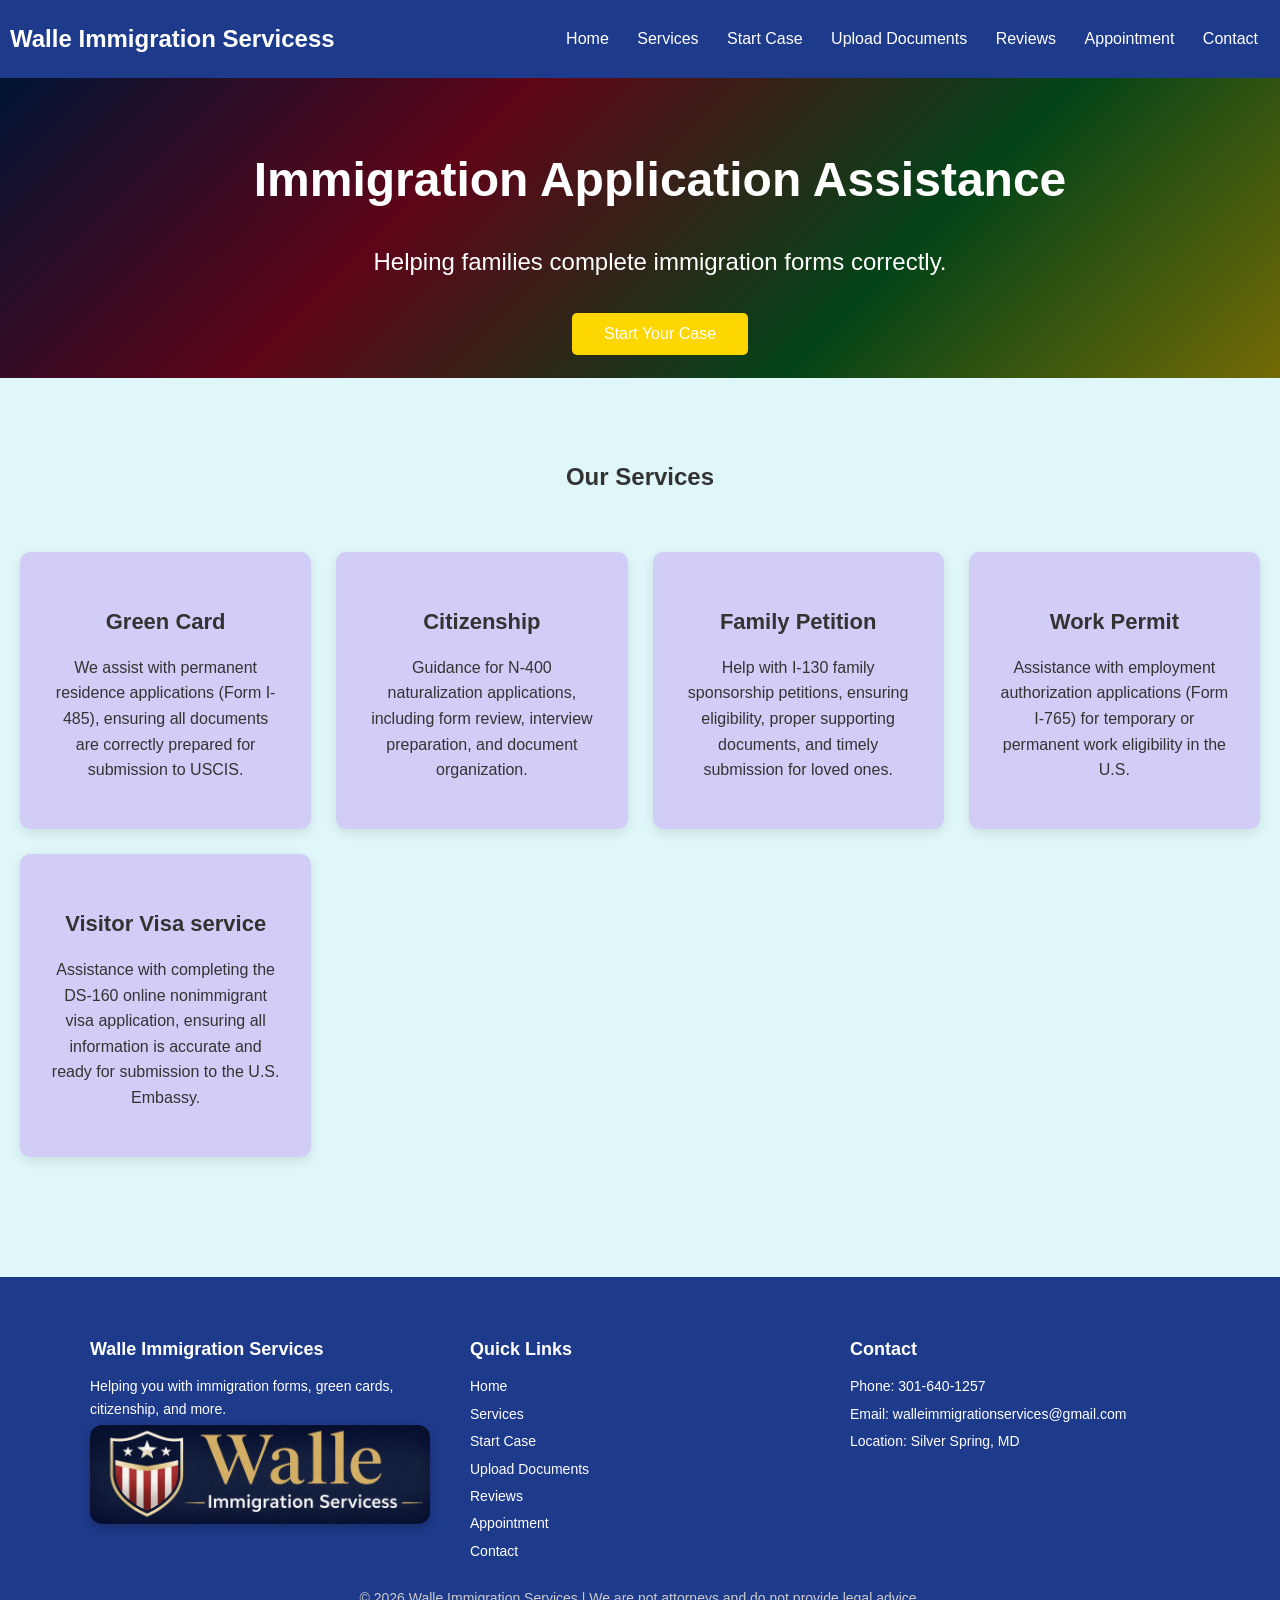
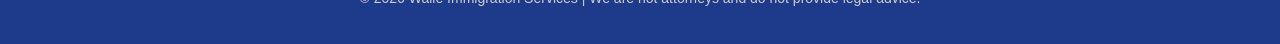
<file: index.html>
<!DOCTYPE html>
<html lang="en">
<head>
<meta charset="UTF-8">
<meta name="viewport" content="width=device-width, initial-scale=1">

<title>Walle Immigration Services</title>
<!-- Add your image -->
<!-- <section class="log-image">
  <img src="image/log.jpg" alt="Walle Immigration Servicess" style="max-width:100%; height:auto; display:block; margin:0 auto 20px;">
</section> -->
<link rel="stylesheet" href="style.css">
<script src="script.js" defer></script>
</head>
<body>

<header>
  <h2>Walle Immigration Servicess</h2>
  <!-- Add your image -->
<!-- <section class="log-image">
  <img src="image/log.jpg" alt="Walle Immigration Services" style="max-width:100%; height:auto; display:block; margin:0 auto 20px;">
</section> -->
  <nav>
    <a href="index.html">Home</a>
    <a href="services.html">Services</a>
    <a href="start-case.html">Start Case</a>
    <a href="upload.html">Upload Documents</a>
    <a href="review.html">Reviews</a>
    <a href="appointment.html">Appointment</a>
    <a href="contact.html">Contact</a>

  </nav>
</header>
<section class="hero">
  <div class="hero-content">
    <h1>Immigration Application Assistance</h1>
    <p>Helping families complete immigration forms correctly.</p>
    <a href="start-case.html"><button>Start Your Case</button></a>
  </div>
</section>
<!-- <section class="hero">
  <h1>Immigration Application Assistance</h1>
  <p>Helping families complete immigration forms correctly.</p>
  <a href="start-case.html"><button>Start Your Case</button></a>
</section> -->

<section class="services">
  <h2>Our Services</h2>
  <div class="card">
    <h3>Green Card</h3>
    <p>We assist with permanent residence applications (Form I-485), ensuring all documents are correctly prepared for submission to USCIS.</p>
  </div>
  <div class="card">
    <h3>Citizenship</h3>
    <p>Guidance for N-400 naturalization applications, including form review, interview preparation, and document organization.</p>
  </div>
  <div class="card">
    <h3>Family Petition</h3>
    <p>Help with I-130 family sponsorship petitions, ensuring eligibility, proper supporting documents, and timely submission for loved ones.</p>
  </div>
  <div class="card">
    <h3>Work Permit</h3>
    <p>Assistance with employment authorization applications (Form I-765) for temporary or permanent work eligibility in the U.S.</p>
  </div>
  <div class="card">
    <h3>Visitor Visa service</h3>
    <p>Assistance with completing the DS-160 online nonimmigrant visa application, ensuring all information is accurate and ready for submission to the U.S. Embassy.</p>
  </div>
  <!-- <div class="card">
    <h3>Green Card</h3>
    <p>Permanent residence applications.</p>
  </div>
  <div class="card">
    <h3>Green Card</h3>
    <p>Permanent residence applications.</p>
  </div>
  <div class="card">
    <h3>Green Card</h3>
    <p>Permanent residence applications.</p>
  </div>
  <div class="card">
    <h3>Green Card</h3>
    <p>Permanent residence applications.</p>
  </div>
  <div class="card">
    <h3>Green Card</h3>
    <p>Permanent residence applications.</p>
  </div> -->
</section>

<footer>
  <div class="footer-container">
    <div class="footer-column">
      <h3>Walle Immigration Services</h3>
      <p>Helping you with immigration forms, green cards, citizenship, and more.</p>
      <section class="log-image">
  <img src="image/log.jpg" alt="Walle Immigration Services" style="max-width:100%; height:auto; display:block; margin:0 auto 20px;">
    </div>
    <div class="footer-column">
      <h3>Quick Links</h3>
      <a href="index.html">Home</a>
      <a href="services.html">Services</a>
      <a href="start-case.html">Start Case</a>
      <a href="upload.html">Upload Documents</a>
      <a href="review.html">Reviews</a>
      <a href="appointment.html">Appointment</a>
      <a href="contact.html">Contact</a>
    </div>
    <div class="footer-column">
      <h3>Contact</h3>
      <p>Phone: 301-640-1257</p>
      <p>Email: walleimmigrationservices@gmail.com</p>
      <p>Location: Silver Spring, MD</p>
    </div>
  </div>
  <p class="footer-bottom">© 2026 Walle Immigration Services | We are not attorneys and do not provide legal advice.</p>
</footer>
</body>
</html>
</file>
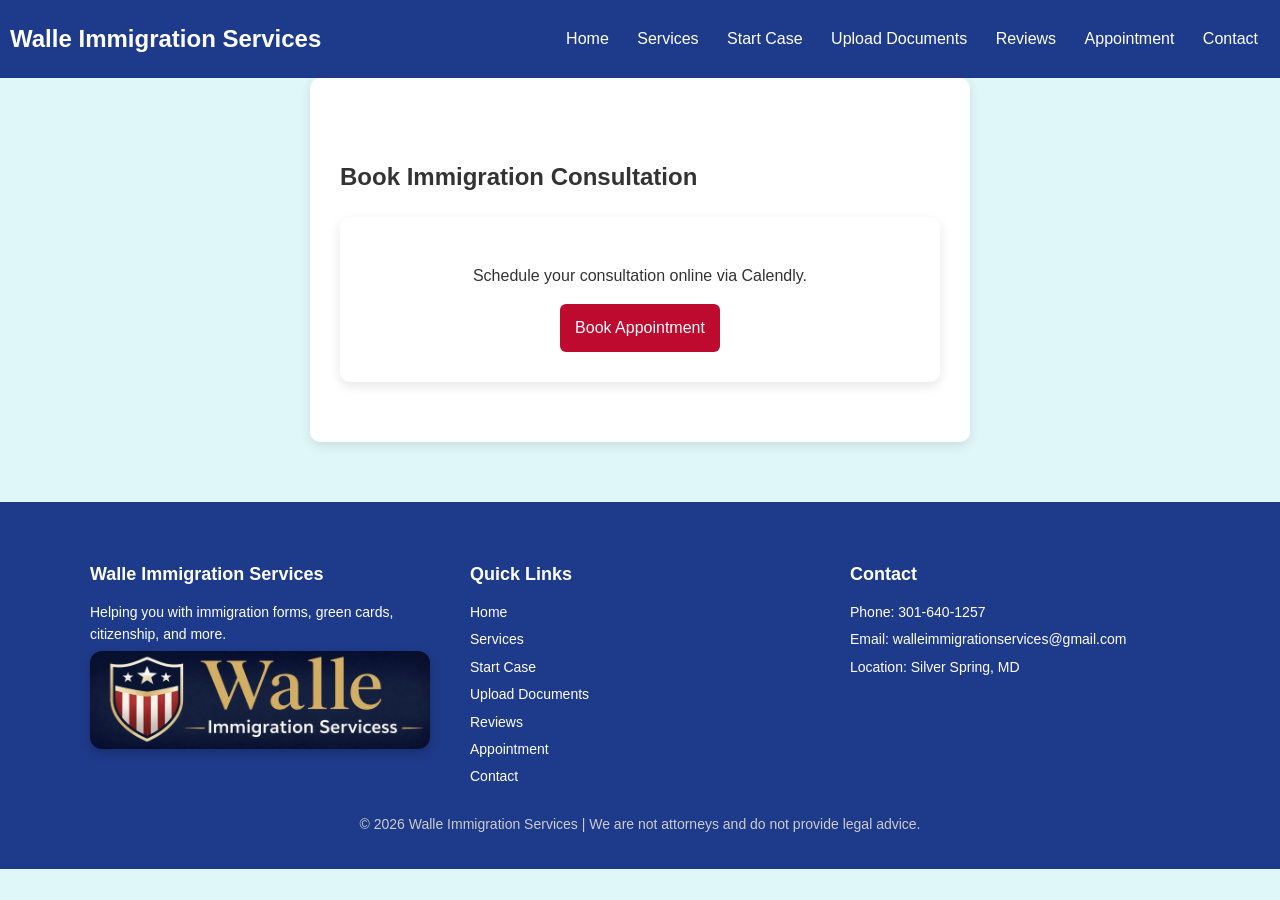
<file: appointment.html>
<!DOCTYPE html>
<html lang="en">
<head>
<meta charset="UTF-8">
<meta name="viewport" content="width=device-width, initial-scale=1">
<title>Appointment | Walle Immigration Services</title>
<link rel="stylesheet" href="style.css">
<script src="script.js" defer></script>
</head>
<body>

<header>
  <h2>Walle Immigration Services</h2>
  <nav>
    <a href="index.html">Home</a>
    <a href="services.html">Services</a>
    <a href="start-case.html">Start Case</a>
    <a href="upload.html">Upload Documents</a>
    <a href="review.html">Reviews</a>
    <a href="appointment.html">Appointment</a>
    <a href="contact.html">Contact</a>
  </nav>
</header>

<section class="form-section">
  <h1>Book Immigration Consultation</h1>
  <div class="card" style="text-align:center;">
    <p>Schedule your consultation online via Calendly.</p>
    <a href="https://calendly.com/walleimmigrationservices" target="_blank">
      <button>Book Appointment</button>
    </a>
  </div>
</section>

<footer>
  <div class="footer-container">
    <!-- <div class="footer-column">
      <h3>Walle Immigration Services</h3>
      <p>Helping you with immigration forms, green cards, citizenship, and more.</p>
    </div> -->
    <div class="footer-column">
      <h3>Walle Immigration Services</h3>
      <p>Helping you with immigration forms, green cards, citizenship, and more.</p>
      <section class="log-image">
  <img src="image/log.jpg" alt="Walle Immigration Services" style="max-width:100%; height:auto; display:block; margin:0 auto 20px;">
    </div>
    <div class="footer-column">
      <h3>Quick Links</h3>
      <a href="index.html">Home</a>
      <a href="services.html">Services</a>
      <a href="start-case.html">Start Case</a>
      <a href="upload.html">Upload Documents</a>
      <a href="review.html">Reviews</a>
      <a href="appointment.html">Appointment</a>
      <a href="contact.html">Contact</a>
    </div>
    <div class="footer-column">
      <h3>Contact</h3>
      <p>Phone: 301-640-1257</p>
      <p>Email: walleimmigrationservices@gmail.com</p>
      <p>Location: Silver Spring, MD</p>
    </div>
  </div>
  <p class="footer-bottom">© 2026 Walle Immigration Services | We are not attorneys and do not provide legal advice.</p>
</footer>

</body>
</html>
</file>
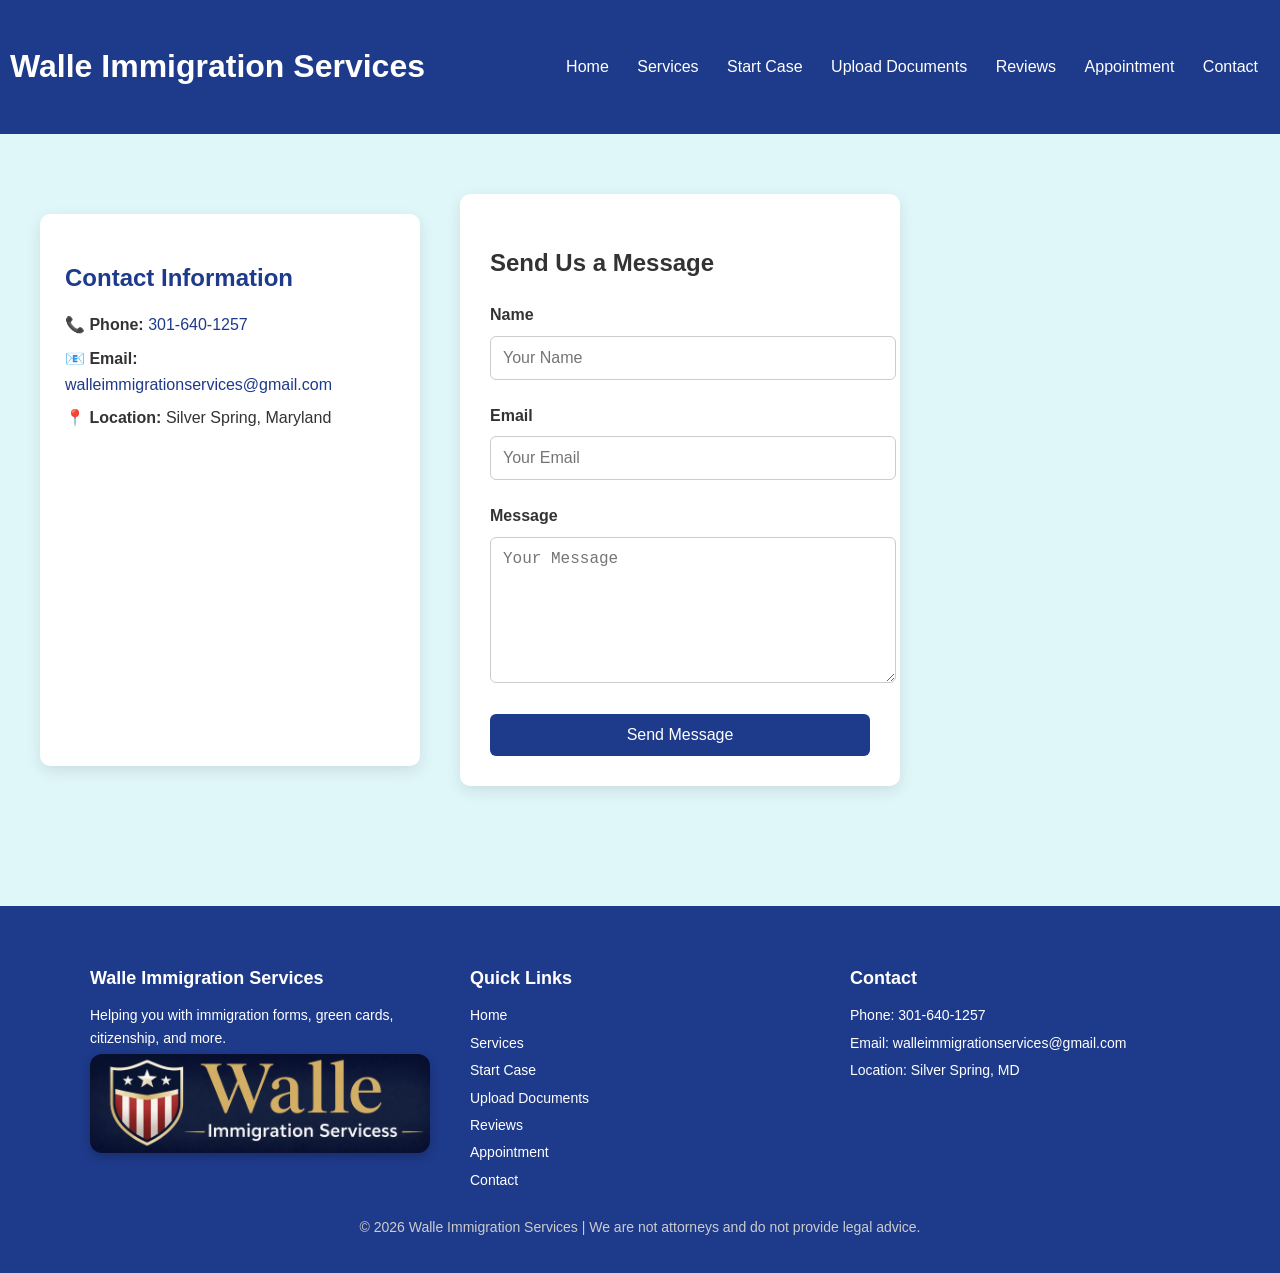
<file: contact.html>
<!DOCTYPE html>
<html lang="en">
<head>
<meta charset="UTF-8">
<meta name="viewport" content="width=device-width, initial-scale=1">
<title>Contact | Walle Immigration Services</title>
<link rel="stylesheet" href="style.css">
<script src="script.js" defer></script>
<style>

</style>
</head>

<body>

<header>
  <h1>Walle Immigration Services</h1>
  <nav>
    <a href="index.html">Home</a>
    <a href="services.html">Services</a>
    <a href="start-case.html">Start Case</a>
    <a href="upload.html">Upload Documents</a>
    <a href="review.html">Reviews</a>
    <a href="appointment.html">Appointment</a>
    <a href="contact.html">Contact</a>
  </nav>
</header>

<section class="contact-section">

 <div class="contact-info">
  <h2>Contact Information</h2>
  <p><strong>📞 Phone:</strong> <a href="tel:13016401257">301-640-1257</a></p>
  <p><strong>📧 Email:</strong> <a href="mailto:walleimmigrationservices@gmail.com">walleimmigrationservices@gmail.com</a></p>
  <p><strong>📍 Location:</strong> Silver Spring, Maryland</p>
</div>

  <div class="contact-form">
    <h2>Send Us a Message</h2>
    <form id="contactForm" data-script="https://script.google.com/macros/s/AKfycbxLp8n3gG7b0P4QagOr2xJ3SQUcgOrhov5m1ZuTi02RFtcBSHN4CRJ13bQfZyb824fa/exec">
  <div class="form-group">
    
    <label>Name</label>
    <input type="text" name="name" placeholder="Your Name" required>
  </div>
  <div class="form-group">
    <label>Email</label>
    <input type="email" name="email" placeholder="Your Email" required>
  </div>
  <div class="form-group">
    <label>Message</label>
    <textarea name="message" placeholder="Your Message" rows="5" required></textarea>
  </div>
  <button type="submit">Send Message</button>
  <p id="formStatus" style="color:green; margin-top:10px; display:none;">Message sent successfully!</p>
</form>
    <!-- <form data-script="https://script.google.com/macros/s/AKfycbxLp8n3gG7b0P4QagOr2xJ3SQUcgOrhov5m1ZuTi02RFtcBSHN4CRJ13bQfZyb824fa/exec">
      <div class="form-group">
        <label>Name</label>
        <input type="text" name="name" placeholder="Your Name" required>
      </div>
      <div class="form-group">
        <label>Email</label>
        <input type="email" name="email" placeholder="Your Email" required>
      </div>
      <div class="form-group">
        <label>Message</label>
        <textarea name="message" placeholder="Your Message" rows="5" required></textarea>
      </div>
      <button type="submit">Send Message</button>
    </form> -->
  </div>

  <div class="contact-right">
    <iframe 
      src="https://www.google.com/maps/embed?pb=!1m18!1m12!1m3!1d3067.247846520221!2d-77.278!3d39.2467!2m3!1f0!2f0!3f0!3m2!1i1024!2i768!4f13.1!3m3!1m2!1s0x89b7f1e2d18d0b87%3A0x0000000000000000!2sSilver%20Spring%2C%20MD!5e0!3m2!1sen!2sus!4v1700000000000!5m2!1sen!2sus" 
      allowfullscreen="" 
      loading="lazy">
    </iframe>
  </div>

</section>

<footer>
  <div class="footer-container">
    <!-- <div class="footer-column">
      <h3>About Us</h3>
      <p>Helping you with immigration forms, green cards, citizenship, and more.</p>
    </div> -->
    <div class="footer-column">
      <h3>Walle Immigration Services</h3>
      <p>Helping you with immigration forms, green cards, citizenship, and more.</p>
      <section class="log-image">
  <img src="image/log.jpg" alt="Walle Immigration Services" style="max-width:100%; height:auto; display:block; margin:0 auto 20px;">
    </div>
    <div class="footer-column">
      <h3>Quick Links</h3>
      <a href="index.html">Home</a>
      <a href="services.html">Services</a>
      <a href="start-case.html">Start Case</a>
      <a href="upload.html">Upload Documents</a>
      <a href="review.html">Reviews</a>
      <a href="appointment.html">Appointment</a>
      <a href="contact.html">Contact</a>
    </div>
    <div class="footer-column">
      <h3>Contact</h3>
      <p>Phone: 301-640-1257</p>
      <p>Email: walleimmigrationservices@gmail.com</p>
      <p>Location: Silver Spring, MD</p>
    </div>
  </div>
  <p class="footer-bottom">© 2026 Walle Immigration Services | We are not attorneys and do not provide legal advice.</p>
</footer>

</body>
</html>
</file>
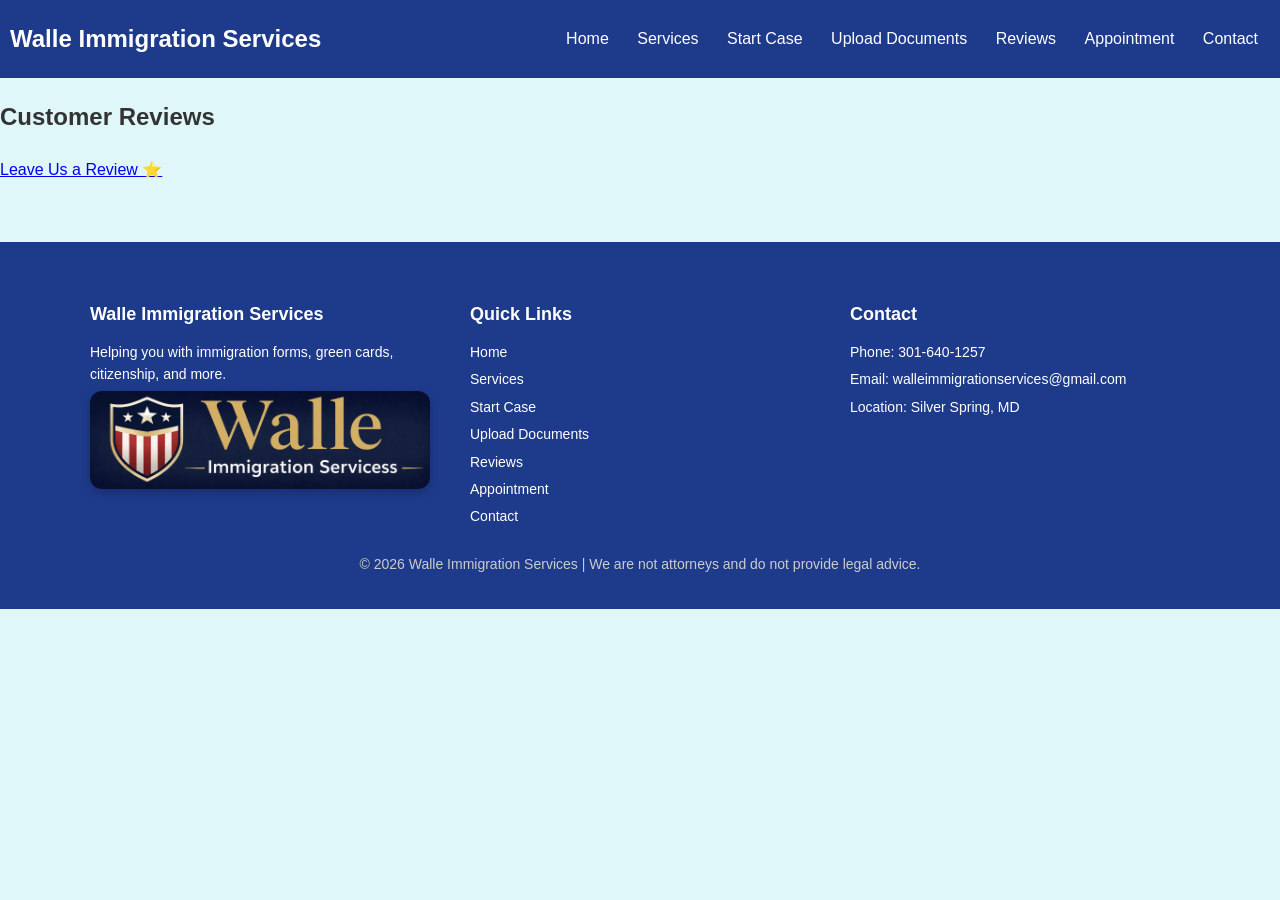
<file: review.html>
<!DOCTYPE html>
<html lang="en">
<head>
<meta charset="UTF-8">
<meta name="viewport" content="width=device-width, initial-scale=1">
<title>Walle Immigration Services</title>
<link rel="stylesheet" href="style.css">
<script src="script.js" defer></script>
</head>
<body>

<header>
  <h2>Walle Immigration Services</h2>
  <nav>
    <a href="index.html">Home</a>
    <a href="services.html">Services</a>
    <a href="start-case.html">Start Case</a>
    <a href="upload.html">Upload Documents</a>
    <a href="review.html">Reviews</a>
    <a href="appointment.html">Appointment</a>
    <a href="contact.html">Contact</a>

  </nav>
</header>

<section id="reviews">
  <h2>Customer Reviews</h2>

  <!-- Elfsight Google Reviews Widget -->
  <!-- <div class="elfsight-app-d849c705-dabb-4220-b3c3-531a6249e71c" data-elfsight-app-lazy></div> -->
 <!-- Elfsight Google Reviews | Walle Immigration Services -->
<script src="https://elfsightcdn.com/platform.js" async></script>
<div class="elfsight-app-ed6b2d76-3ea2-45b0-a764-c1d9bfd3e838" data-elfsight-app-lazy></div>

  <!-- Leave Review Button -->
  <!-- <a href="https://g.page/r/CZXm3IGGLRwhEAE/review" target="_blank" class="review-btn">
    Leave Us a Review ⭐
  </a> -->
 <!-- Leave Review Button -->
  <a href="https://g.page/r/CThnXEgnoKhTEAE/review" target="_blank" class="review-btn">
    Leave Us a Review ⭐
  </a>
</section>

<!-- Elfsight Script (only once per page) -->
<script src="https://elfsightcdn.com/platform.js" async></script>

<footer>
  <div class="footer-container">
    <!-- <div class="footer-column">
      <h3>Walle Immigration Services</h3>
      <p>Helping you with immigration forms, green cards, citizenship, and more.</p>
    </div> --><div class="footer-column">
      <h3>Walle Immigration Services</h3>
      <p>Helping you with immigration forms, green cards, citizenship, and more.</p>
      <section class="log-image">
  <img src="image/log.jpg" alt="Walle Immigration Services" style="max-width:100%; height:auto; display:block; margin:0 auto 20px;">
    </div>
    <div class="footer-column">
      <h3>Quick Links</h3>
      <a href="index.html">Home</a>
      <a href="services.html">Services</a>
      <a href="start-case.html">Start Case</a>
      <a href="upload.html">Upload Documents</a>
      <a href="review.html">Reviews</a>
      <a href="appointment.html">Appointment</a>
      <a href="contact.html">Contact</a>
    </div>
    <div class="footer-column">
      <h3>Contact</h3>
      <p>Phone: 301-640-1257</p>
      <p>Email: walleimmigrationservices@gmail.com</p>
      <p>Location: Silver Spring, MD</p>
    </div>
  </div>
  <p class="footer-bottom">© 2026 Walle Immigration Services | We are not attorneys and do not provide legal advice.</p>
</footer>

</body>
</html>
</file>
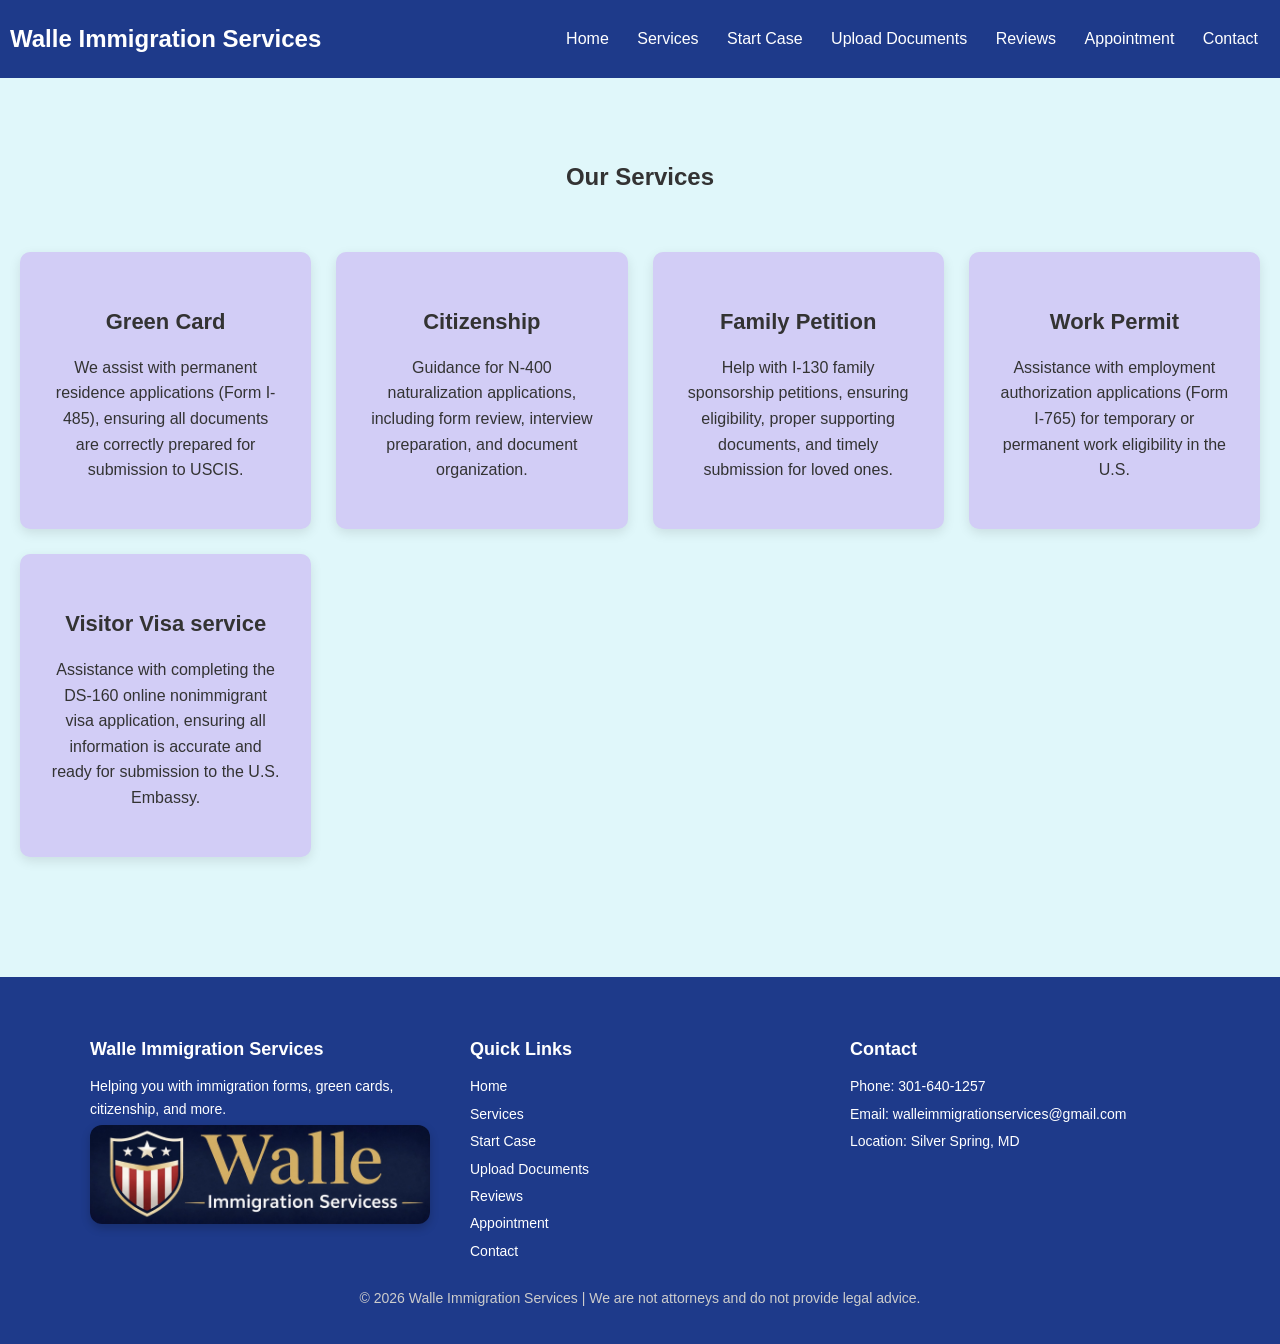
<file: services.html>
<!DOCTYPE html>
<html lang="en">
<head>
<meta charset="UTF-8">
<meta name="viewport" content="width=device-width, initial-scale=1">
<title>Services | Walle Immigration Services</title>
<link rel="stylesheet" href="style.css">
<script src="script.js" defer></script>
</head>
<body>

<header>
  <h2>Walle Immigration Services</h2>
  <nav>
    <a href="index.html">Home</a>
    <a href="services.html">Services</a>
    <a href="start-case.html">Start Case</a>
    <a href="upload.html">Upload Documents</a>
    <a href="review.html">Reviews</a>
    <a href="appointment.html">Appointment</a>
    <a href="contact.html">Contact</a>
  </nav>
</header>

<section class="services">
  <h2>Our Services</h2>
  <div class="card">
    <h3>Green Card</h3>
    <p>We assist with permanent residence applications (Form I-485), ensuring all documents are correctly prepared for submission to USCIS.</p>
  </div>
  <div class="card">
    <h3>Citizenship</h3>
    <p>Guidance for N-400 naturalization applications, including form review, interview preparation, and document organization.</p>
  </div>
  <div class="card">
    <h3>Family Petition</h3>
    <p>Help with I-130 family sponsorship petitions, ensuring eligibility, proper supporting documents, and timely submission for loved ones.</p>
  </div>
  <div class="card">
    <h3>Work Permit</h3>
    <p>Assistance with employment authorization applications (Form I-765) for temporary or permanent work eligibility in the U.S.</p>
  </div>
  <div class="card">
    <h3>Visitor Visa service</h3>
    <p>Assistance with completing the DS-160 online nonimmigrant visa application, ensuring all information is accurate and ready for submission to the U.S. Embassy.</p>
  </div>
  <!-- <div class="card">
    <h3>Green Card</h3>
    <p>Permanent residence applications.</p>
  </div>
  <div class="card">
    <h3>Green Card</h3>
    <p>Permanent residence applications.</p>
  </div>
  <div class="card">
    <h3>Green Card</h3>
    <p>Permanent residence applications.</p>
  </div>
  <div class="card">
    <h3>Green Card</h3>
    <p>Permanent residence applications.</p>
  </div>
  <div class="card">
    <h3>Green Card</h3>
    <p>Permanent residence applications.</p>
  </div> -->
</section>

<footer>
  <div class="footer-container">
    <!-- <div class="footer-column">
      <h3>Walle Immigration Servicess</h3>
      <p>Helping you with immigration forms, green cards, citizenship, and more.</p>
    </div> -->
    <div class="footer-column">
      <h3>Walle Immigration Services</h3>
      <p>Helping you with immigration forms, green cards, citizenship, and more.</p>
      <section class="log-image">
  <img src="image/log.jpg" alt="Walle & Co. USCIS Experts" style="max-width:100%; height:auto; display:block; margin:0 auto 20px;">
    </div>
    <div class="footer-column">
      <h3>Quick Links</h3>
      <a href="index.html">Home</a>
      <a href="services.html">Services</a>
      <a href="start-case.html">Start Case</a>
      <a href="upload.html">Upload Documents</a>
      <a href="review.html">Reviews</a>
      <a href="appointment.html">Appointment</a>
      <a href="contact.html">Contact</a>
    </div>
    <div class="footer-column">
      <h3>Contact</h3>
      <p>Phone: 301-640-1257</p>
      <p>Email: walleimmigrationservices@gmail.com</p>
      <p>Location: Silver Spring, MD</p>
    </div>
  </div>
  <p class="footer-bottom">© 2026 Walle Immigration Services | We are not attorneys and do not provide legal advice.</p>
</footer>

</body>
</html>
</file>
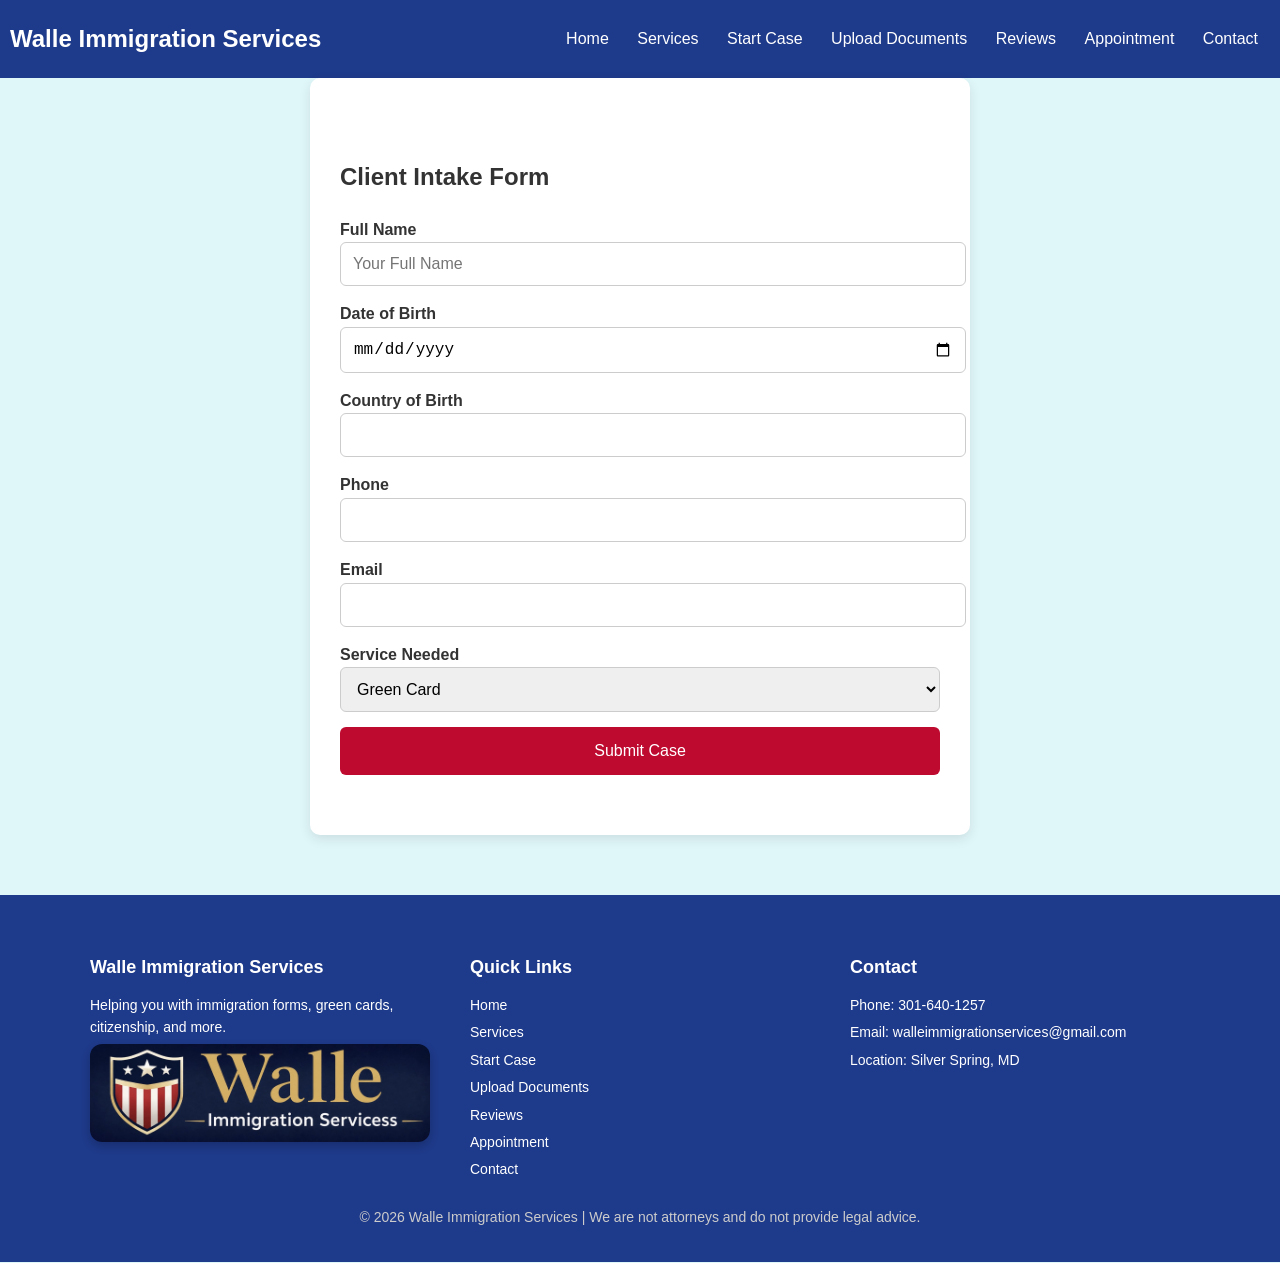
<file: start-case.html>
<!DOCTYPE html>
<html lang="en">
<head>
<meta charset="UTF-8">
<meta name="viewport" content="width=device-width, initial-scale=1">
<title>Start Case | Walle Immigration Services</title>
<link rel="stylesheet" href="style.css">
<script src="script.js" defer></script>

</head>
<body>

<header>
  <h2>Walle Immigration Services</h2>
  <nav>
    <a href="index.html">Home</a>
    <a href="services.html">Services</a>
    <a href="start-case.html">Start Case</a>
    <a href="upload.html">Upload Documents</a>
    <a href="review.html">Reviews</a>
    <a href="appointment.html">Appointment</a>
    <a href="contact.html">Contact</a>
  </nav>
</header>

<section class="form-section">
  <h1>Client Intake Form</h1>
  <!-- <form class="card" data-script="https://script.google.com/macros/s/AKfycbykSqE6M3LJ8xm8Zr1pKasbR1TTXwVjRo2mdXr4ZYUzhpaOq5pZo-JMfuOrnaAz1dEK/exec">
    <label>Full Name</label>
    <input type="text" name="fullName" required>

    <label>Date of Birth</label>
    <input type="date" name="dob">

    <label>Country of Birth</label>
    <input type="text" name="country">

    <label>Phone</label>
    <input type="text" name="phone">

    <label>Email</label>
    <input type="email" name="email">

    <label>Service Needed</label>
    <select name="service">
      <option>Green Card</option>
      <option>Citizenship</option>
      <option>Family Petition</option>
      <option>Work Permit</option>
    </select>

    <button type="submit">Submit Case</button>
  </form> -->
  <form class="client-intake-form" data-script="https://script.google.com/macros/s/AKfycbydlEo8R-EUgx0K7swZdtFFDAS2kuqv88O3UtrBslfpVbLy9sEPCYWIlfQKtHx6JwlW/exec">
  <div class="form-group">
    <label>Full Name</label>
    <input type="text" name="fullName" placeholder="Your Full Name" required>
  </div>
  <div class="form-group">
    <label>Date of Birth</label>
    <input type="date" name="dob" required>
  </div>
  <div class="form-group">
    <label>Country of Birth</label>
    <input type="text" name="country" required>
  </div>
  <div class="form-group">
    <label>Phone</label>
    <input type="text" name="phone" required>
  </div>
  <div class="form-group">
    <label>Email</label>
    <input type="email" name="email" required>
  </div>
  <div class="form-group">
    <label>Service Needed</label>
    <select name="service" required>
      <option value="Green Card">Green Card</option>
      <option value="Citizenship">Citizenship</option>
      <option value="Family Petition">Family Petition</option>
      <option value="Work Permit">Work Permit</option>
    </select>
  </div>
  <button type="submit">Submit Case</button>
</form>
</section>

<footer>
  <div class="footer-container">
    <!-- <div class="footer-column">
      <h3>Walle Immigration Services</h3>
      <p>Helping you with immigration forms, green cards, citizenship, and more.</p>
    </div> -->
    <div class="footer-column">
      <h3>Walle Immigration Services</h3>
      <p>Helping you with immigration forms, green cards, citizenship, and more.</p>
      <section class="log-image">
  <img src="image/log.jpg" alt="Walle Immigration Services" style="max-width:100%; height:auto; display:block; margin:0 auto 20px;">
    </div>
    <div class="footer-column">
      <h3>Quick Links</h3>
      <a href="index.html">Home</a>
      <a href="services.html">Services</a>
      <a href="start-case.html">Start Case</a>
      <a href="upload.html">Upload Documents</a>
      <a href="review.html">Reviews</a>
      <a href="appointment.html">Appointment</a>
      <a href="contact.html">Contact</a>
    </div>
    <div class="footer-column">
      <h3>Contact</h3>
      <p>Phone: 301-640-1257</p>
      <p>Email: walleimmigrationservices@gmail.com</p>
      <p>Location: Silver Spring, MD</p>
    </div>
  </div>
  <p class="footer-bottom">© 2026 Walle Immigration Services | We are not attorneys and do not provide legal advice.</p>
</footer>

</body>
</html>
</file>
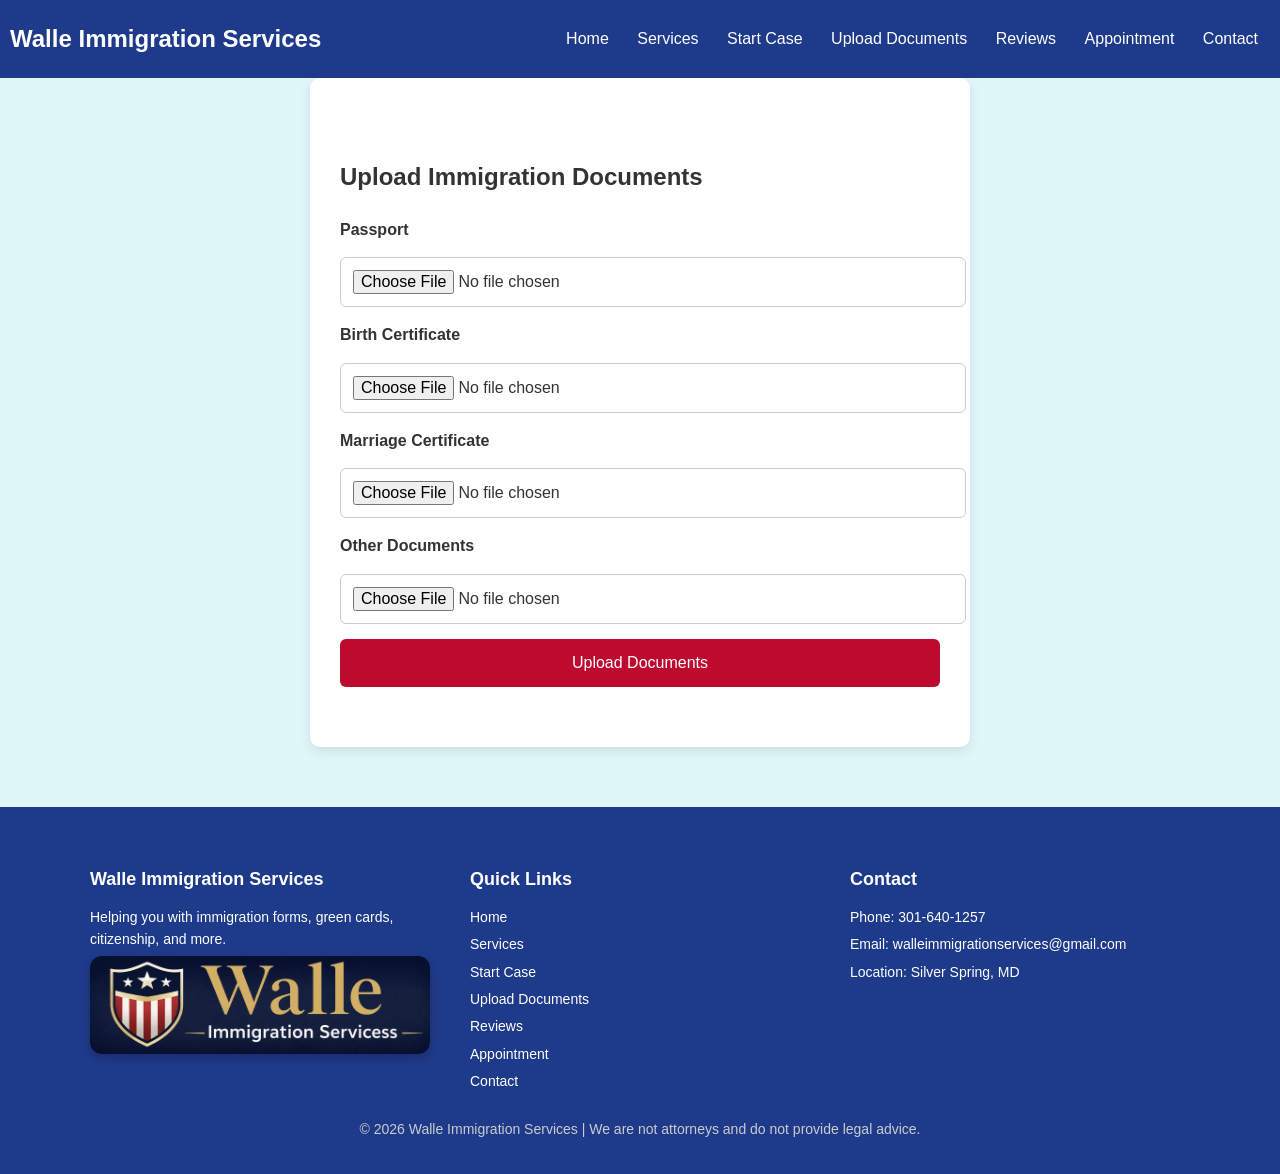
<file: upload.html>
<!DOCTYPE html>
<html lang="en">
<head>
<meta charset="UTF-8">
<meta name="viewport" content="width=device-width, initial-scale=1">
<title>Upload Documents | Walle Immigration Services</title>
<link rel="stylesheet" href="style.css">
<script src="script.js" defer></script>
</head>
<body>

<header>
  <h2>Walle Immigration Services</h2>
  <nav>
    <a href="index.html">Home</a>
    <a href="services.html">Services</a>
    <a href="start-case.html">Start Case</a>
    <a href="upload.html">Upload Documents</a>
    <a href="review.html">Reviews</a>
    <a href="appointment.html">Appointment</a>
    <a href="contact.html">Contact</a>
  </nav>
</header>

<section class="form-section">
  <h1>Upload Immigration Documents</h1><form class="upload-form" data-script="https://script.google.com/macros/s/AKfycbwqN3jHNF_2qXheYdqCkczxIwVqQoCyEG3Nhn9FpWY-bBfVVpBT9zSVLSG6YjvWgUEuEA/exec" enctype="multipart/form-data">
  <label>Passport</label>
  <input type="file" name="passport">

  <label>Birth Certificate</label>
  <input type="file" name="birthCertificate">

  <label>Marriage Certificate</label>
  <input type="file" name="marriageCertificate">

  <label>Other Documents</label>
  <input type="file" name="otherDocuments">

  <button type="submit">Upload Documents</button>
</form>
  <!-- <form class="card" data-script="https://script.google.com/macros/s/AKfycbydlEo8R-EUgx0K7swZdtFFDAS2kuqv88O3UtrBslfpVbLy9sEPCYWIlfQKtHx6JwlW/exec">
    <label>Passport</label>
    <input type="file" name="passport">

    <label>Birth Certificate</label>
    <input type="file" name="birthCertificate">

    <label>Marriage Certificate</label>
    <input type="file" name="marriageCertificate">

    <label>Other Documents</label>
    <input type="file" name="otherDocuments">

    <button type="submit">Upload Documents</button>
  </form> -->
</section>

<footer>
  <div class="footer-container">
    <!-- <div class="footer-column">
      <h3>Walle Immigration Services</h3>
      <p>Helping you with immigration forms, green cards, citizenship, and more.</p>
    </div> -->
    <div class="footer-column">
      <h3>Walle Immigration Services</h3>
      <p>Helping you with immigration forms, green cards, citizenship, and more.</p>
      <section class="log-image">
  <img src="image/log.jpg" alt="Walle Immigration Services" style="max-width:100%; height:auto; display:block; margin:0 auto 20px;">
    </div>
    <div class="footer-column">
      <h3>Quick Links</h3>
      <a href="index.html">Home</a>
      <a href="services.html">Services</a>
      <a href="start-case.html">Start Case</a>
      <a href="upload.html">Upload Documents</a>
      <a href="review.html">Reviews</a>
      <a href="appointment.html">Appointment</a>
      <a href="contact.html">Contact</a>
    </div>
    <div class="footer-column">
      <h3>Contact</h3>
      <p>Phone: 301-640-1257</p>
      <p>Email: walleimmigrationservices@gmail.com</p>
      <p>Location: Silver Spring, MD</p>
    </div>
  </div>
  <p class="footer-bottom">© 2026 Walle Immigration Services | We are not attorneys and do not provide legal advice.</p>
</footer>

</body>
</html>
</file>
<file: style.css>
/* ===== GENERAL ===== */
body { font-family: Arial, sans-serif; margin:0; background:#f4f6fb; color:#333; }

/* ===== HEADER ===== */
header {
  background:#002868;
  color:white;
  padding:20px;
  display:flex;
  justify-content:space-between;
  align-items:center;
  flex-wrap:wrap;
  text-align:center;
}
header h2 { margin:0; font-size:24px; }
nav a { color:white; margin:0 10px; text-decoration:none; font-weight:500; }
nav a:hover { text-decoration:underline; }

/* ===== HERO ===== */
.hero {
  text-align:center;
  padding:100px 20px;
  background:#eef3ff;
}
.hero h1 { font-size:40px; margin-bottom:20px; }
.hero p { font-size:18px; margin-bottom:30px; }
.hero button {
  background:#bf0a30;
  color:white;
  border:none;
  padding:14px 30px;
  font-size:18px;
  border-radius:6px;
  cursor:pointer;
}
.hero button:hover { background:#9b0824; }

/* ===== SERVICES ===== */
.services { display:grid; grid-template-columns:repeat(auto-fit,minmax(250px,1fr)); gap:25px; padding:60px 20px; }
.services h2 { text-align:center; grid-column:1/-1; margin-bottom:30px; }
.card { background:white; padding:30px; border-radius:10px; box-shadow:0 4px 12px rgba(0,0,0,0.1); text-align:center; transition: transform 0.3s, box-shadow 0.3s; }
.card:hover { transform: translateY(-5px); box-shadow:0 8px 20px rgba(0,0,0,0.15); }
.services h3 { margin-bottom:15px; font-size:22px; }

/* ===== FORMS ===== */
.form-section {
  padding:60px 30px;
  max-width:600px;
  margin:auto;
  background:white;
  border-radius:10px;
  box-shadow:0 4px 12px rgba(0,0,0,0.1);
}
form { display:flex; flex-direction:column; gap:15px; }
label { font-weight:bold; }
input, select, textarea { padding:12px; border:1px solid #ccc; border-radius:6px; font-size:16px; width:100%; }
textarea { min-height:120px; resize:vertical; }
button { background:#bf0a30; color:white; border:none; padding:15px; font-size:16px; border-radius:6px; cursor:pointer; }
button:hover { background:#9b0824; }

/* ===== FOOTER ===== */
footer {
  background:#002868;
  color:white;
  padding:40px 20px;
  margin-top:60px;
  font-size:14px;
}
.footer-container { display:flex; flex-wrap:wrap; gap:30px; max-width:1100px; margin:auto; justify-content:space-between; }
.footer-column { flex:1; min-width:200px; }
.footer-column h3 { margin-bottom:15px; font-size:18px; }
.footer-column p, .footer-column a { margin:5px 0; color:white; text-decoration:none; }
.footer-column a:hover { text-decoration:underline; }
.footer-bottom { text-align:center; margin-top:30px; font-size:13px; color:#ccc; }

/* ===== RESPONSIVE ===== */
@media(max-width:768px){
  header { flex-direction:column; }
  nav { margin-top:10px; }
  nav a { margin:10px; }
  .hero h1 { font-size:30px; }
  .hero p { font-size:16px; }
  .footer-container { flex-direction:column; text-align:center; gap:20px; }
}





/* ===== General Styles ===== */
body {
  font-family: Arial, sans-serif;
  margin: 0;
  background: #f4f6fb;
  line-height: 1.6;
}

header {
  background: #1e3a8a;
  color: white;
  padding: 20px 10px;
  text-align: center;
}

header nav a {
  color: white;
  margin: 0 12px;
  text-decoration: none;
}

header nav a:hover {
  text-decoration: underline;
}

.contact-section {
  padding: 60px 20px;
  max-width: 1200px;
  margin: auto;
  display: flex;
  flex-wrap: wrap;
  gap: 40px;
  justify-content: center;
}

.contact-info, .contact-form {
  background: white;
  padding: 30px;
  border-radius: 10px;
  box-shadow: 0 5px 15px rgba(0,0,0,0.1);
}

.contact-info {
  flex: 1 1 300px;
}

.contact-info p {
  margin: 10px 0;
}

.contact-form {
  flex: 1 1 350px;
}

.contact-form input,
.contact-form textarea {
  width: 100%;
  padding: 12px;
  margin: 8px 0;
  border: 1px solid #ccc;
  border-radius: 6px;
}

.contact-form button {
  background: #1e3a8a;
  color: white;
  border: none;
  padding: 12px 20px;
  border-radius: 6px;
  cursor: pointer;
  font-size: 16px;
}

.contact-form button:hover {
  background: #0f2557;
}

.contact-right iframe {
  width: 100%;
  height: 400px;
  border: 0;
  border-radius: 10px;
}

footer {
  background: #1e3a8a;
  color: white;
  padding: 40px 20px 20px 20px;
}

.footer-container {
  display: flex;
  flex-wrap: wrap;
  gap: 40px;
  justify-content: space-between;
}

.footer-column {
  flex: 1 1 250px;
}

.footer-column h3 {
  margin-bottom: 12px;
}

.footer-column a {
  display: block;
  color: white;
  margin: 5px 0;
  text-decoration: none;
}

.footer-column a:hover {
  text-decoration: underline;
}

.footer-bottom {
  text-align: center;
  margin-top: 20px;
  font-size: 14px;
}


.contact-info {
  background: #ffffff;
  padding: 25px;
  border-radius: 10px;
  box-shadow: 0 5px 15px rgba(0,0,0,0.1);
  max-width: 350px;
  margin: 20px auto;
  text-align: left;
}

.contact-info h2 {
  color: #1e3a8a;
  margin-bottom: 15px;
}

.contact-info p {
  font-size: 16px;
  margin: 8px 0;
}

.contact-info a {
  color: #1e3a8a;
  text-decoration: none;
}

.contact-info a:hover {
  text-decoration: underline;
}
.contact-info a {
  color: #1e3a8a;
  text-decoration: none;
  pointer-events: auto; /* make sure clicks work */
}

.contact-info a:hover {
  text-decoration: underline;
}





.log-image img {
  border-radius: 12px;
  box-shadow: 0 4px 10px rgba(0,0,0,0.2);
}





.hero {
  position: relative;
  width: 100%;
  height: 60px; /* Adjust height as needed */
  background-image: url('image/log.jpg'); /* Your hero image path */
  background-size: cover;   /* Makes the image cover the entire section */
  background-position: center; /* Centers the image */
  background-repeat: no-repeat;
  display: flex;
  justify-content: center;
  align-items: center;
  color: white; /* Text color on top of image */
  text-align: center;
}

.hero::before {
  content: "";
  position: absolute;
  top: 0;
  left: 0;
  width: 100%;
  height: 100%;
  background: rgba(0,0,0,0.5); /* Optional overlay for better text readability */
}

.hero-content {
  position: relative; /* Bring text above overlay */
  z-index: 1;
}

.hero h1 {
  font-size: 3rem;
  margin-bottom: 1rem;
}

.hero p {
  font-size: 1.5rem;
  margin-bottom: 2rem;
}

.hero button {
  padding: 0.75rem 2rem;
  font-size: 1rem;
  background-color: #FFD700; /* Gold button */
  border: none;
  cursor: pointer;
  border-radius: 5px;
  transition: 0.3s;
}

.hero button:hover {
  background-color: #FFC107;
}
/* .hero {
  text-align: center;
  padding: 120px 20px;
  background: #bab2ff; 
} */


/* .hero{
  text-align:center;
  padding:120px 20px;
  animation: heroColor 10s infinite;
}

@keyframes heroColor {

  0% { background:#078930; }

  25% { background:#FCDD09; }

  50% { background:#DA121A; }

  75% { background:#002868; }

  100% { background:#FFFFFF; }

} */
 .hero{
  text-align:center;
  padding:120px 20px;
  color:white;
  background: linear-gradient(
    135deg,
    #002868,
    #BF0A30,
    #078930,
    #FCDD09
  );
}
body {
  font-family: Arial, sans-serif;
  margin: 0;
  background: #e0f7fa; /* Example: light blue */
  color: #333;
}



.services .card {
  background: #d2cdf6; /* default white */
  padding: 30px;
  border-radius: 10px;
  box-shadow: 0 4px 12px rgba(0,0,0,0.1);
}








/* footer{
  background-image: url("image/log.jpg");
  background-size: cover;
  background-position: center;
  background-repeat: no-repeat;
  color: white;
  padding: 50px 20px;
}


footer{
  background: linear-gradient(
      rgba(0,0,0,0.7),
      rgba(0,0,0,0.7)
    ),
    url("image/log.jpg");
  background-size: cover;
  background-position: center;
  color: white;
  padding: 50px 20px;
} */
</file>
